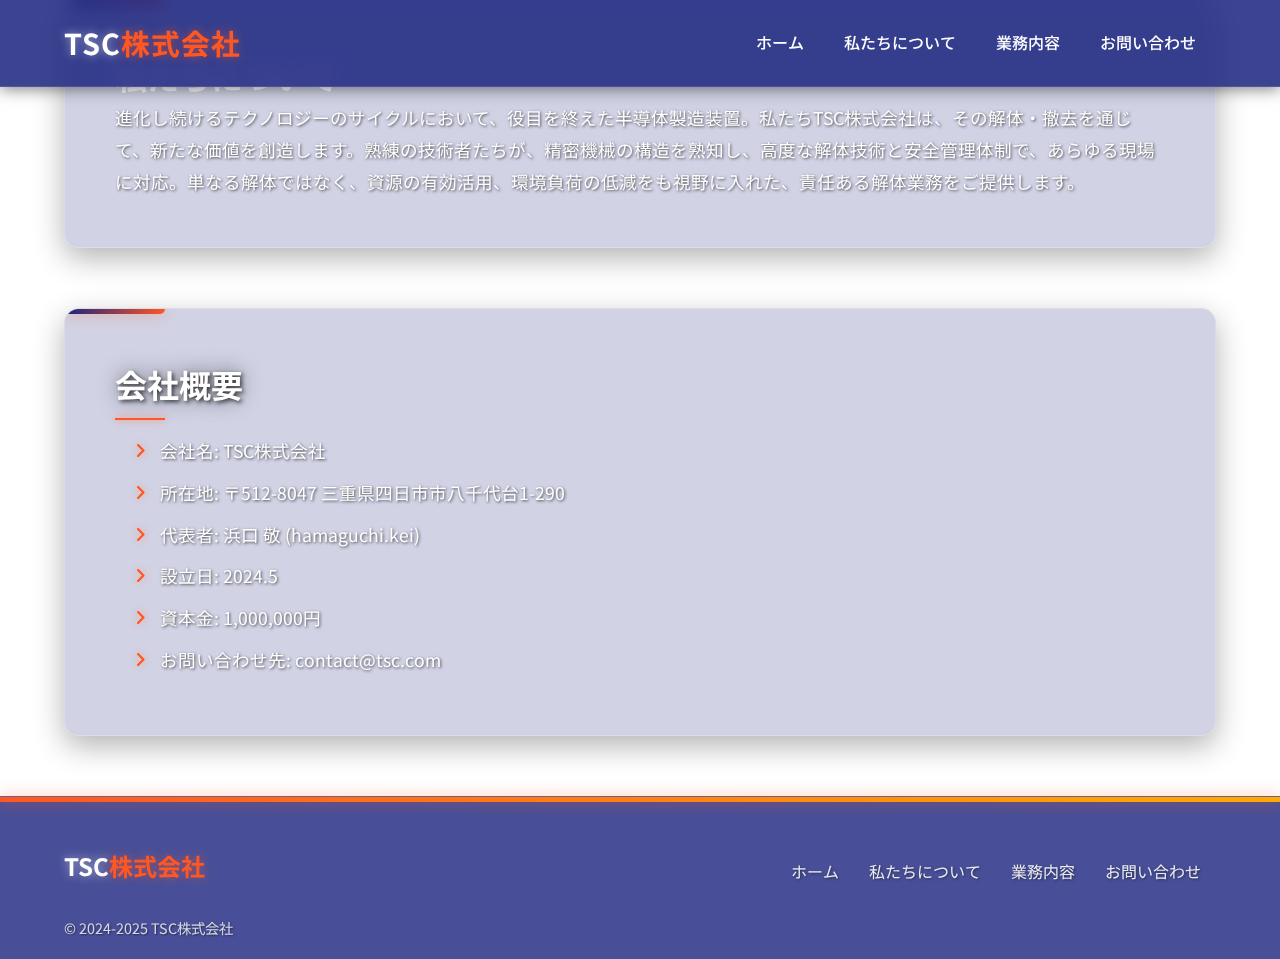
<file: pages_disabled/about.html>
<!DOCTYPE html>
<html lang="ja">
<head>
  <meta charset="UTF-8">
  <meta name="viewport" content="width=device-width, initial-scale=1.0">
  <title>私たちについて | TSC株式会社</title>
  <link href="https://fonts.googleapis.com/css2?family=Noto+Sans+JP:wght@300;400;500;700&display=swap" rel="stylesheet">
  <link rel="stylesheet" href="https://cdnjs.cloudflare.com/ajax/libs/font-awesome/6.4.0/css/all.min.css">
  <link rel="stylesheet" href="../css/reset.css">
  <link rel="stylesheet" href="../css/style.css">
</head>
<body>
  <header id="header">
    <div class="container">
      <div class="logo-container">
        <a href="../index.html" class="logo">TSC<span>株式会社</span></a>
      </div>
      <nav>
        <ul>
          <li><a href="../index.html">ホーム</a></li>
          <li><a href="about.html">私たちについて</a></li>
          <li><a href="services.html">業務内容</a></li>
          <li><a href="contact.html">お問い合わせ</a></li>
        </ul>
      </nav>
    </div>
  </header>

  <main>
    <div class="container">
      <section>
        <h1>私たちについて</h1>
        <p>進化し続けるテクノロジーのサイクルにおいて、役目を終えた半導体製造装置。私たちTSC株式会社は、その解体・撤去を通じて、新たな価値を創造します。熟練の技術者たちが、精密機械の構造を熟知し、高度な解体技術と安全管理体制で、あらゆる現場に対応。単なる解体ではなく、資源の有効活用、環境負荷の低減をも視野に入れた、責任ある解体業務をご提供します。</p>
      </section>

      <section>
        <h2>会社概要</h2>
        <ul>
          <li>会社名: TSC株式会社</li>
          <li>所在地: 〒512-8047 三重県四日市市八千代台1-290</li>
          <li>代表者: 浜口 敬 (hamaguchi.kei)</li>
          <li>設立日: 2024.5</li>
          <li>資本金: 1,000,000円</li>
          <li>お問い合わせ先: <a href="mailto:contact@tsc.com">contact@tsc.com</a></li>
        </ul>
      </section>
    </div>
  </main>

  <footer>
    <div class="container">
      <div class="footer-content">
        <div class="footer-logo">TSC<span>株式会社</span></div>
        <div class="footer-links">
          <a href="../index.html">ホーム</a>
          <a href="about.html">私たちについて</a>
          <a href="services.html">業務内容</a>
          <a href="contact.html">お問い合わせ</a>
        </div>
        <div class="copyright">© 2024-2025 TSC株式会社</div>
      </div>
    </div>
  </footer>

  <script src="../js/main.js"></script>
</body>
</html>
</file>
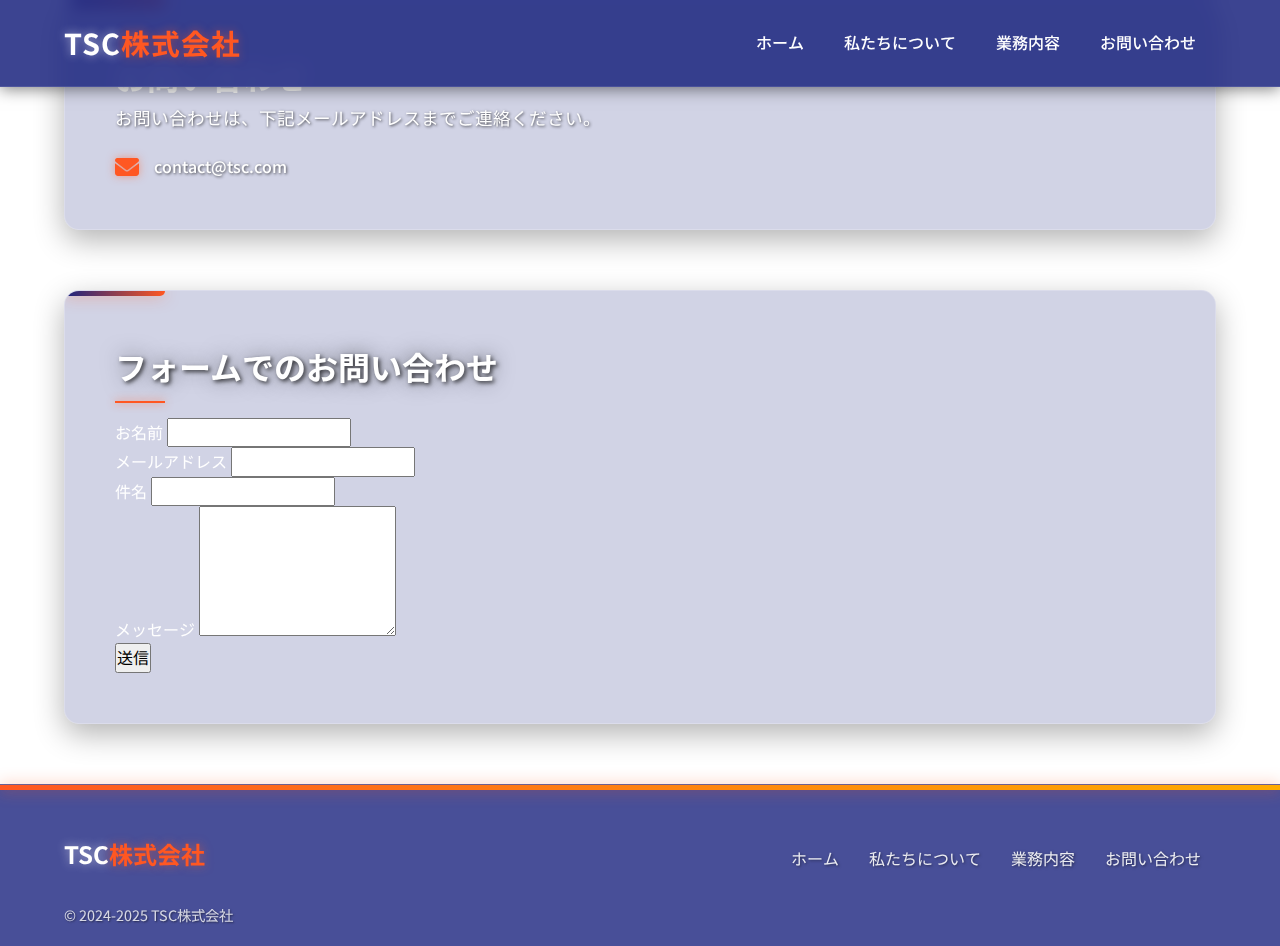
<file: pages_disabled/contact.html>
<!DOCTYPE html>
<html lang="ja">
<head>
  <meta charset="UTF-8">
  <meta name="viewport" content="width=device-width, initial-scale=1.0">
  <title>お問い合わせ | TSC株式会社</title>
  <link href="https://fonts.googleapis.com/css2?family=Noto+Sans+JP:wght@300;400;500;700&display=swap" rel="stylesheet">
  <link rel="stylesheet" href="https://cdnjs.cloudflare.com/ajax/libs/font-awesome/6.4.0/css/all.min.css">
  <link rel="stylesheet" href="../css/reset.css">
  <link rel="stylesheet" href="../css/style.css">
</head>
<body>
  <header id="header">
    <div class="container">
      <div class="logo-container">
        <a href="../index.html" class="logo">TSC<span>株式会社</span></a>
      </div>
      <nav>
        <ul>
          <li><a href="../index.html">ホーム</a></li>
          <li><a href="about.html">私たちについて</a></li>
          <li><a href="services.html">業務内容</a></li>
          <li><a href="contact.html">お問い合わせ</a></li>
        </ul>
      </nav>
    </div>
  </header>

  <main>
    <div class="container">
      <section>
        <h1>お問い合わせ</h1>
        <p>お問い合わせは、下記メールアドレスまでご連絡ください。</p>
        <div class="contact-info">
          <i class="fas fa-envelope"></i>
          <a href="mailto:contact@tsc.com">contact@tsc.com</a>
        </div>
      </section>

      <section>
        <h2>フォームでのお問い合わせ</h2>
        <form class="contact-form">
          <div class="form-group">
            <label for="name">お名前</label>
            <input type="text" id="name" name="name" required>
          </div>
          
          <div class="form-group">
            <label for="email">メールアドレス</label>
            <input type="email" id="email" name="email" required>
          </div>
          
          <div class="form-group">
            <label for="subject">件名</label>
            <input type="text" id="subject" name="subject" required>
          </div>
          
          <div class="form-group">
            <label for="message">メッセージ</label>
            <textarea id="message" name="message" rows="5" required></textarea>
          </div>
          
          <button type="submit" class="submit-btn">送信</button>
        </form>
      </section>
    </div>
  </main>

  <footer>
    <div class="container">
      <div class="footer-content">
        <div class="footer-logo">TSC<span>株式会社</span></div>
        <div class="footer-links">
          <a href="../index.html">ホーム</a>
          <a href="about.html">私たちについて</a>
          <a href="services.html">業務内容</a>
          <a href="contact.html">お問い合わせ</a>
        </div>
        <div class="copyright">© 2024-2025 TSC株式会社</div>
      </div>
    </div>
  </footer>

  <script src="../js/main.js"></script>
</body>
</html>
</file>
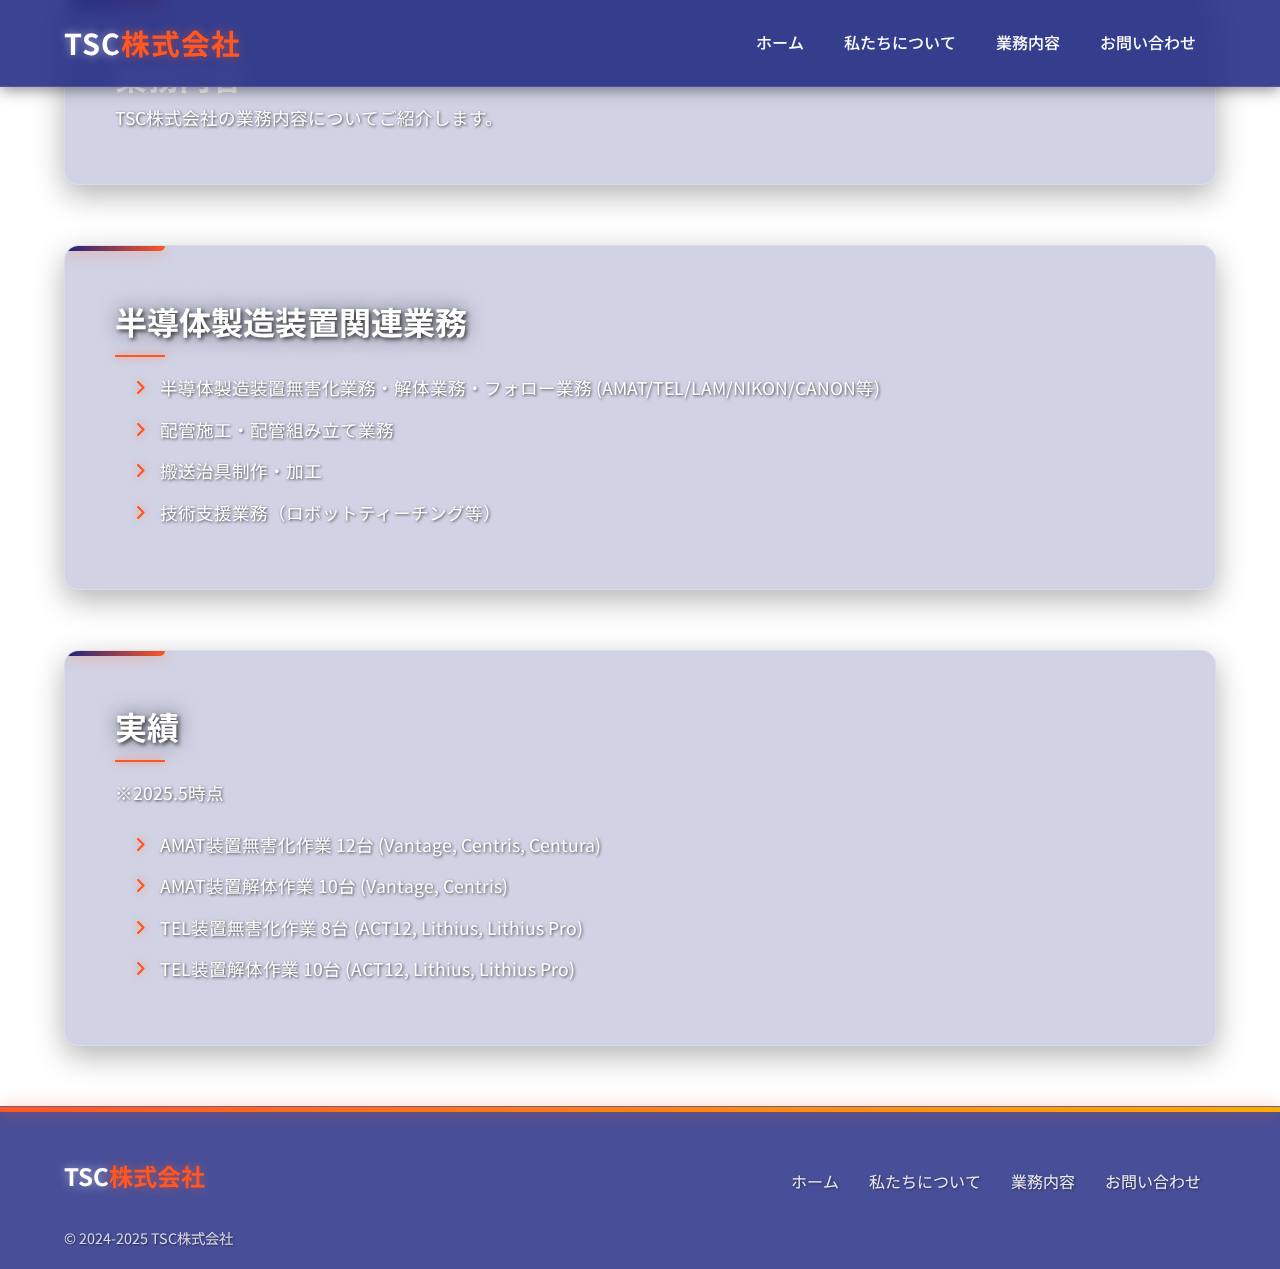
<file: pages_disabled/services.html>
<!DOCTYPE html>
<html lang="ja">
<head>
  <meta charset="UTF-8">
  <meta name="viewport" content="width=device-width, initial-scale=1.0">
  <title>業務内容 | TSC株式会社</title>
  <link href="https://fonts.googleapis.com/css2?family=Noto+Sans+JP:wght@300;400;500;700&display=swap" rel="stylesheet">
  <link rel="stylesheet" href="https://cdnjs.cloudflare.com/ajax/libs/font-awesome/6.4.0/css/all.min.css">
  <link rel="stylesheet" href="../css/reset.css">
  <link rel="stylesheet" href="../css/style.css">
</head>
<body>
  <header id="header">
    <div class="container">
      <div class="logo-container">
        <a href="../index.html" class="logo">TSC<span>株式会社</span></a>
      </div>
      <nav>
        <ul>
          <li><a href="../index.html">ホーム</a></li>
          <li><a href="about.html">私たちについて</a></li>
          <li><a href="services.html">業務内容</a></li>
          <li><a href="contact.html">お問い合わせ</a></li>
        </ul>
      </nav>
    </div>
  </header>

  <main>
    <div class="container">
      <section>
        <h1>業務内容</h1>
        <p>TSC株式会社の業務内容についてご紹介します。</p>
      </section>

      <section>
        <h2>半導体製造装置関連業務</h2>
        <ul>
          <li>半導体製造装置無害化業務・解体業務・フォロー業務 (AMAT/TEL/LAM/NIKON/CANON等)</li>
          <li>配管施工・配管組み立て業務</li>
          <li>搬送治具制作・加工</li>
          <li>技術支援業務（ロボットティーチング等）</li>
        </ul>
      </section>

      <section>
        <h2>実績</h2>
        <p>※2025.5時点</p>
        <ul>
          <li>AMAT装置無害化作業 12台 (Vantage, Centris, Centura)</li>
          <li>AMAT装置解体作業 10台 (Vantage, Centris)</li>
          <li>TEL装置無害化作業 8台 (ACT12, Lithius, Lithius Pro)</li>
          <li>TEL装置解体作業 10台 (ACT12, Lithius, Lithius Pro)</li>
        </ul>
      </section>
    </div>
  </main>

  <footer>
    <div class="container">
      <div class="footer-content">
        <div class="footer-logo">TSC<span>株式会社</span></div>
        <div class="footer-links">
          <a href="../index.html">ホーム</a>
          <a href="about.html">私たちについて</a>
          <a href="services.html">業務内容</a>
          <a href="contact.html">お問い合わせ</a>
        </div>
        <div class="copyright">© 2024-2025 TSC株式会社</div>
      </div>
    </div>
  </footer>

  <script src="../js/main.js"></script>
</body>
</html>
</file>
<file: css/style.css>
/* リセットとベーススタイル */
* {
  margin: 0;
  padding: 0;
  box-sizing: border-box;
}

body {
  font-family: 'Noto Sans JP', sans-serif;
  color: #fff;
  line-height: 1.6;
  /* Background and color settings are now handled by night-sky.css */
}

.container {
  width: 90%;
  max-width: 1200px;
  margin: auto;
  position: relative;
  z-index: 10;
}

/* ヘッダーのスタイル */
header {
  background: rgba(26, 35, 126, 0.85);
  color: #fff;
  padding: 20px 0;
  position: fixed;
  width: 100%;
  top: 0;
  z-index: 1000;
  box-shadow: 0 2px 15px rgba(0,0,0,0.5);
  transition: all 0.3s ease;
  backdrop-filter: blur(8px);
  border-bottom: 1px solid rgba(255, 255, 255, 0.1);
}

header.scrolled {
  padding: 10px 0;
  background: rgba(26, 35, 126, 0.95);
}

header .container {
  display: flex;
  justify-content: space-between;
  align-items: center;
}

header h1 {
  font-size: 1.8em;
  font-weight: 700;
  margin: 0;
}

header .logo-container {
  display: flex;
  align-items: center;
}

.logo {
  font-weight: 700;
  letter-spacing: 1px;
  color: #fff;
  text-decoration: none;
  font-size: 1.8em;
  text-shadow: 0 0 10px rgba(255, 255, 255, 0.5);
}

.logo span {
  color: #ff5722;
  text-shadow: 0 0 10px rgba(255, 87, 34, 0.5);
}

/* ナビゲーションスタイル */
nav {
  display: flex;
}

nav ul {
  list-style: none;
  display: flex;
  margin: 0;
}

nav ul li {
  margin: 0 5px;
}

nav ul li a {
  color: #fff;
  text-decoration: none;
  padding: 8px 15px;
  font-weight: 500;
  position: relative;
  transition: all 0.3s ease;
}

nav ul li a::after {
  content: '';
  position: absolute;
  width: 0;
  height: 2px;
  background: #ff5722;
  bottom: 0;
  left: 50%;
  transform: translateX(-50%);
  transition: width 0.3s;
  box-shadow: 0 0 8px rgba(255, 87, 34, 0.8);
}

nav ul li a:hover::after {
  width: 70%;
}

nav ul li a:hover {
  color: #ff5722;
  text-shadow: 0 0 10px rgba(255, 87, 34, 0.5);
}

/* スライダーのスタイル */
.slider-container {
  position: relative;
  width: 100%;
  height: 600px;
  overflow: hidden;
  margin-top: 80px;
}

.slider {
  display: flex;
  width: 500%;
  height: 100%;
  transition: transform 0.8s ease-in-out;
}

.slide {
  width: 20%;
  height: 100%;
  background-size: cover;
  background-position: center;
  position: relative;
}

.slide::before {
  content: "";
  position: absolute;
  top: 0; left: 0; right: 0; bottom: 0;
  background: rgba(0,0,0,0.6);
  z-index: 1;
}

.slide-content {
  position: absolute;
  top: 50%;
  left: 50%;
  transform: translate(-50%, -50%);
  text-align: center;
  color: white;
  z-index: 2;
  width: 80%;
  background: rgba(0, 0, 0, 0.3);
  padding: 20px;
  border-radius: 10px;
  backdrop-filter: blur(5px);
  border: 1px solid rgba(255, 255, 255, 0.1);
}

.slide-content h2 {
  font-size: 3em;
  margin-bottom: 15px;
  text-shadow: 2px 2px 4px rgba(0,0,0,0.8), 0 0 20px rgba(0,0,0,0.5);
  font-weight: 700;
}

.slide-content h2 span {
  color: #ff5722;
  text-shadow: 2px 2px 4px rgba(0,0,0,0.8), 0 0 20px rgba(255, 87, 34, 0.5);
}

.slide-content p {
  font-size: 1.2em;
  font-weight: 300;
  max-width: 800px;
  margin: 0 auto;
  text-shadow: 1px 1px 3px rgba(0,0,0,0.8);
}

.slider-navigation {
  position: absolute;
  width: 100%;
  top: 50%;
  transform: translateY(-50%);
  display: flex;
  justify-content: space-between;
  padding: 0 20px;
  z-index: 10;
}

.slider-arrow {
  width: 50px;
  height: 50px;
  background: rgba(26, 35, 126, 0.8);
  border-radius: 50%;
  display: flex;
  justify-content: center;
  align-items: center;
  cursor: pointer;
  transition: all 0.3s ease;
  box-shadow: 0 0 15px rgba(0, 0, 0, 0.3);
}

.slider-arrow:hover {
  background: #ff5722;
  color: white;
  box-shadow: 0 0 20px rgba(255, 87, 34, 0.5);
}

.slider-dots {
  position: absolute;
  bottom: 20px;
  left: 50%;
  transform: translateX(-50%);
  display: flex;
  z-index: 10;
}

.slider-dot {
  width: 12px;
  height: 12px;
  background: rgba(255, 255, 255, 0.5);
  margin: 0 5px;
  border-radius: 50%;
  cursor: pointer;
  transition: all 0.3s ease;
  box-shadow: 0 0 5px rgba(0, 0, 0, 0.3);
}

.slider-dot.active {
  background: #ff5722;
  box-shadow: 0 0 8px rgba(255, 87, 34, 0.8);
}

/* メインコンテンツのスタイル */
#main {
  padding: 80px 0;
  position: relative;
  z-index: 5;
}

section {
  background: rgba(26, 35, 126, 0.2);
  border-radius: 15px;
  padding: 50px;
  margin-bottom: 60px;
  box-shadow: 0 10px 30px rgba(0,0,0,0.3);
  position: relative;
  overflow: hidden;
  backdrop-filter: blur(10px);
  border: 1px solid rgba(255, 255, 255, 0.2);
}

section::before {
  content: '';
  position: absolute;
  top: 0;
  left: 0;
  height: 5px;
  width: 100px;
  background: linear-gradient(to right, #1a237e, #ff5722);
  border-radius: 0 0 5px 0;
  box-shadow: 0 0 15px rgba(255, 87, 34, 0.5);
}

section h2 {
  color: #fff;
  position: relative;
  margin-bottom: 25px;
  font-weight: 700;
  font-size: 2em;
  text-shadow: 2px 2px 4px rgba(0, 0, 0, 0.7), 0 0 20px rgba(0, 0, 0, 0.5);
}

section h2::after {
  content: '';
  position: absolute;
  bottom: -10px;
  left: 0;
  width: 50px;
  height: 2px;
  background: #ff5722;
  box-shadow: 0 0 8px rgba(255, 87, 34, 0.8);
}

section p, section li {
  font-size: 1.1em;
  color: #fff;
  line-height: 1.8;
  text-shadow: 1px 1px 3px rgba(0, 0, 0, 0.7);
}

section ul {
  padding-left: 20px;
  margin-top: 20px;
}

section ul li {
  margin-bottom: 10px;
  position: relative;
  list-style-type: none;
  padding-left: 25px;
}

section ul li::before {
  content: '\f105';
  font-family: 'Font Awesome 5 Free';
  font-weight: 900;
  position: absolute;
  left: 0;
  color: #ff5722;
  text-shadow: 0 0 8px rgba(255, 87, 34, 0.5);
}

/* 各セクションの個別スタイル */
#about {
  background: linear-gradient(135deg, rgba(26, 35, 126, 0.2) 0%, rgba(26, 35, 126, 0.3) 100%);
}

#company {
  background: linear-gradient(135deg, rgba(26, 35, 126, 0.2) 0%, rgba(255, 87, 34, 0.2) 100%);
}

#services {
  background: linear-gradient(135deg, rgba(26, 35, 126, 0.2) 0%, rgba(26, 35, 126, 0.3) 100%);
}

#achievements {
  background: linear-gradient(135deg, rgba(255, 87, 34, 0.2) 0%, rgba(26, 35, 126, 0.2) 100%);
}

#contact {
  background: linear-gradient(135deg, rgba(26, 35, 126, 0.2) 0%, rgba(255, 87, 34, 0.2) 100%);
  border-left: none;
  border-radius: 15px;
}

#contact::before {
  width: 100%;
  background: linear-gradient(to right, #ff5722, #ffab00);
}

.contact-info {
  display: flex;
  align-items: center;
  margin-top: 20px;
}

.contact-info i {
  color: #ff5722;
  font-size: 1.5em;
  margin-right: 15px;
  text-shadow: 0 0 8px rgba(255, 87, 34, 0.5);
}

.contact-info a {
  color: #fff;
  text-decoration: none;
  font-weight: 500;
  transition: color 0.3s ease;
  text-shadow: 1px 1px 3px rgba(0, 0, 0, 0.7);
}

.contact-info a:hover {
  color: #ff5722;
  text-shadow: 0 0 8px rgba(255, 87, 34, 0.5);
}

/* フッターのスタイル */
footer {
  background: rgba(26, 35, 126, 0.8);
  color: white;
  padding: 50px 0 20px;
  position: relative;
  z-index: 5;
  backdrop-filter: blur(5px);
  border-top: 1px solid rgba(255, 255, 255, 0.1);
}

footer::before {
  content: '';
  position: absolute;
  top: 0;
  left: 0;
  width: 100%;
  height: 5px;
  background: linear-gradient(to right, #ff5722, #ffab00);
  box-shadow: 0 0 15px rgba(255, 87, 34, 0.5);
}

.footer-content {
  display: flex;
  justify-content: space-between;
  align-items: center;
  flex-wrap: wrap;
}

.footer-logo {
  color: white;
  font-size: 1.5em;
  font-weight: 700;
  margin-bottom: 10px;
  text-shadow: 0 0 10px rgba(255, 255, 255, 0.5);
}

.footer-logo span {
  color: #ff5722;
  text-shadow: 0 0 10px rgba(255, 87, 34, 0.5);
}

.footer-links {
  display: flex;
  flex-wrap: wrap;
}

.footer-links a {
  color: rgba(255,255,255,0.9);
  margin: 0 15px;
  text-decoration: none;
  transition: color 0.3s ease;
  text-shadow: 1px 1px 3px rgba(0, 0, 0, 0.5);
}

.footer-links a:hover {
  color: #ff5722;
  text-shadow: 0 0 8px rgba(255, 87, 34, 0.5);
}

.copyright {
  width: 100%;
  margin-top: 20px;
  font-size: 0.9em;
  color: rgba(255,255,255,0.8);
  text-shadow: 1px 1px 2px rgba(0, 0, 0, 0.5);
}

/* レスポンシブデザイン */
@media (max-width: 768px) {
  header .container {
    flex-direction: column;
  }
  
  nav ul {
    margin-top: 15px;
    flex-wrap: wrap;
    justify-content: center;
  }
  
  .slide-content h2 {
    font-size: 2em;
  }
  
  section {
    padding: 30px;
  }
  
  .footer-content {
    flex-direction: column;
    text-align: center;
  }
  
  .footer-links {
    margin-top: 20px;
    justify-content: center;
  }
  
  .slider-container {
    height: 400px;
  }
}

/* タブレット用メディアクエリ */
@media (max-width: 992px) and (min-width: 769px) {
  .slide-content h2 {
    font-size: 2.5em;
  }
  
  section {
    padding: 40px;
  }
}

/* スマートフォン小サイズ用 */
@media (max-width: 480px) {
  .slide-content h2 {
    font-size: 1.5em;
  }
  
  .slide-content p {
    font-size: 1em;
  }
  
  .slider-container {
    height: 300px;
    margin-top: 120px;
  }
  
  nav ul li {
    margin: 2px;
  }
  
  nav ul li a {
    padding: 6px 10px;
    font-size: 0.9em;
  }
}
</file>
